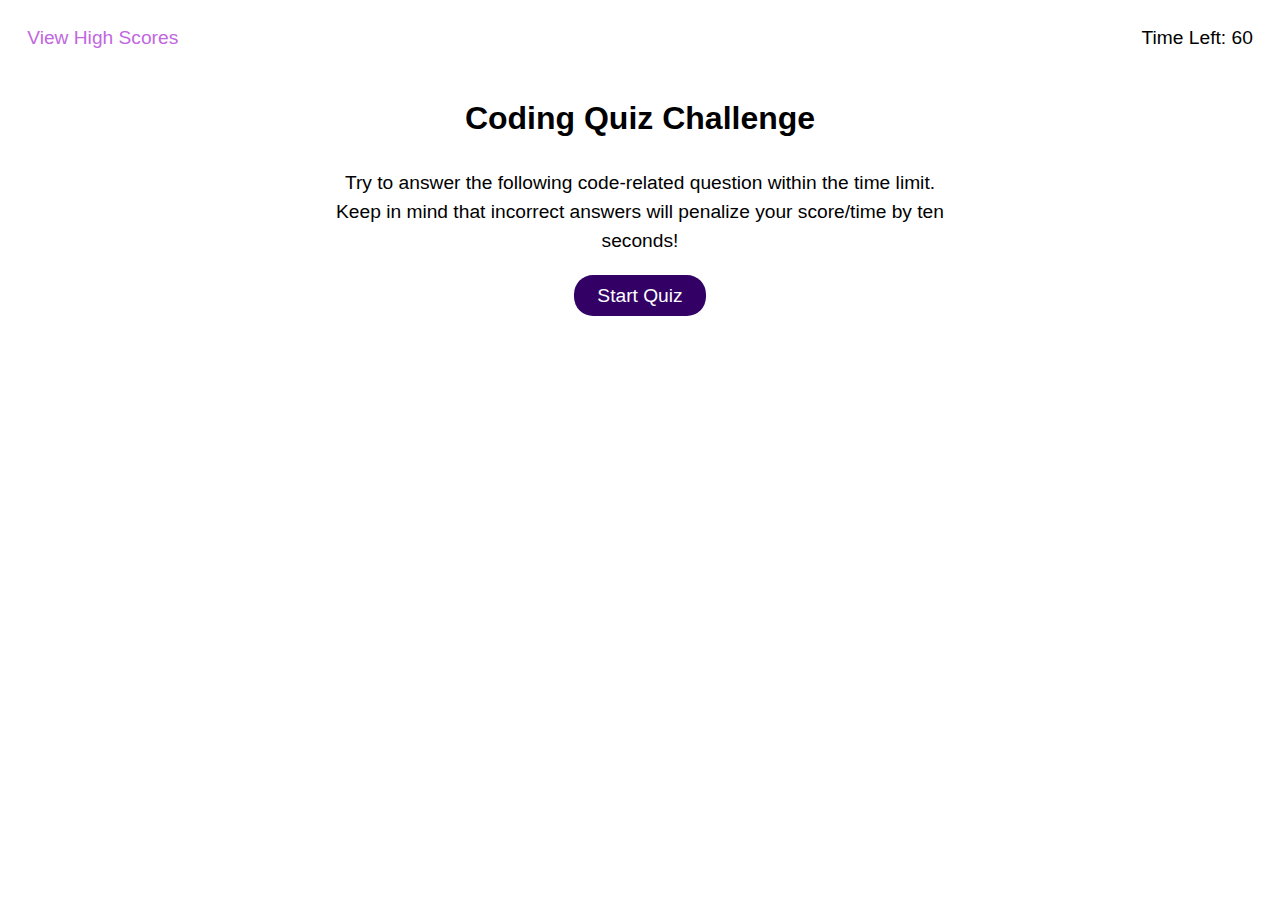
<file: index.html>
<!DOCTYPE html>
<html lang="en">
  <head>
    <meta charset="UTF-8" />
    <meta http-equiv="X-UA-Compatible" content="IE=edge" />
    <meta name="viewport" content="width=device-width, initial-scale=1.0" />
    <title>Code Quiz</title>
    <link rel="stylesheet" href="./assets/style.css" />
  </head>
  <body>
    <header>
      <a href="/scores.html" class="high-score-link">View High Scores</a>

      <p id="header-p">Time Left: <span id="timer-counter">60</span></p>
    </header>

    <main>
      <div class="welcome-container">
        <h1 class="welcome-banner centered">Coding Quiz Challenge</h1>
        <p class="welcome-text centered">
          Try to answer the following code-related question within the time
          limit. <br />
          Keep in mind that incorrect answers will penalize your score/time by
          ten seconds!
        </p>
        <button class="start-btn btn">Start Quiz</button>
      </div>

      <div class="right-or-wrong" style="display: none">
        <h3 id="anwser-feedback"></h3>
      </div>
    </main>

    <script src="./assets/script.js"></script>
  </body>
</html>
</file>
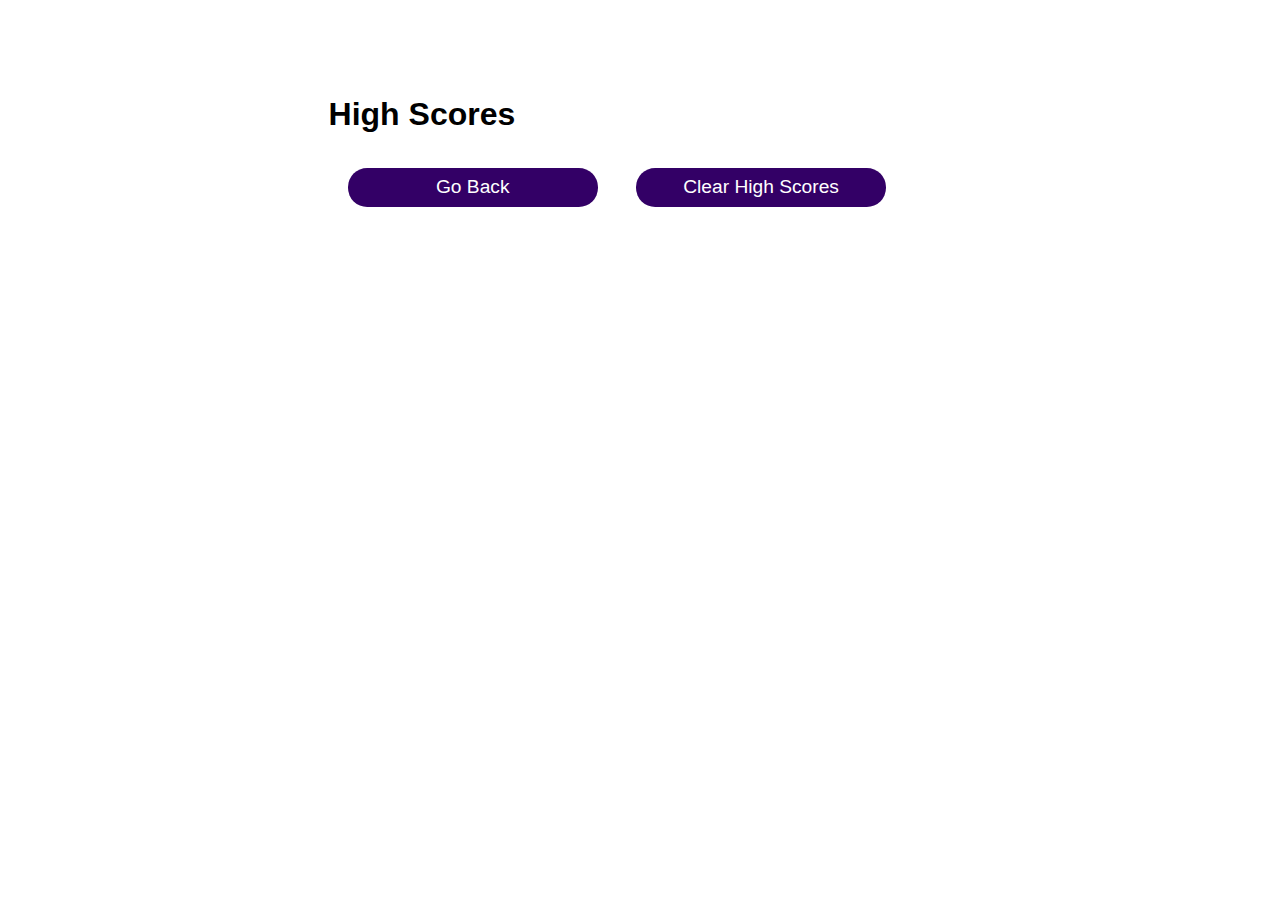
<file: scores.html>
<!DOCTYPE html>
<html lang="en">
  <head>
    <meta charset="UTF-8" />
    <meta http-equiv="X-UA-Compatible" content="IE=edge" />
    <meta name="viewport" content="width=device-width, initial-scale=1.0" />
    <link rel="stylesheet" href="./assets/style.css" />
    <title>High Score</title>
  </head>
  <body>
    <main class="high-score-container">
      <h1>High Scores</h1>
      <ul class="score-list"></ul>

      <div class="button-container">
        <a href="./index.html"
          ><button class="btn" id="go-back-btn">Go Back</button></a
        >
        <button class="btn" id="clear-score-btn">Clear High Scores</button>
      </div>
    </main>

    <script src="./assets/scorejs.js"></script>
  </body>
</html>
</file>
<file: assets/style.css>
* {
  margin: 0;
  padding: 0;
  box-sizing: border-box;
  font-family: sans-serif;
}

:root {
  --purple: #306;
  --pink: #c267e0;
}

h2 {
  display: block;
  font-size: 2em;
  margin-block-start: 0.67em;
  margin-block-end: 0.67em;
  margin-inline-start: 0px;
  margin-inline-end: 0px;
  font-weight: bold;
}

p {
  font-size: 1.2em;
}

.centered {
  text-align: center;
}

.btn {
  background-color: var(--purple);
  color: white;
  font-size: 1.2em;
  border-style: none;
  border-radius: 1em;
}

.btn:hover {
  background-color: var(--pink);
}

/* HEADER STYLE */
header {
  display: flex;
  justify-content: space-between;
  padding: 1.7em;
  margin-bottom: 1.5em;
}

.high-score-link {
  color: var(--pink);
  text-decoration: none;
  font-size: 1.2em;
}

/* WELCOME SCREEN STYLE */
.welcome-container {
  display: flex;
  flex-direction: column;
  align-items: center;
  width: 70ch;
  margin: 0 auto;
  margin-bottom: 1em;
}

.welcome-banner {
  margin-bottom: 1em;
}

.welcome-text {
  font-weight: lighter;
  line-height: 1.5;
  margin-bottom: 1em;
}

.start-btn {
  padding: 0.5em 1.2em;
  width: max-content;
}

/* QUESTIONS STYLE */
.questions {
  display: flex;
  flex-direction: column;
  width: 70ch;
  margin: 0 auto;
}

.question-banner {
  margin-bottom: 1em;
  text-align: left;
  align-self: start;
}

.q-btn {
  margin-bottom: 0.5em;
  font-weight: lighter;
  padding: 0.5em 1.2em;
  width: 100%;
  height: 70px;
  text-align: left;
}

/* Right or Wrong */

.right-or-wrong {
  display: flex;
  flex-direction: column;
  align-items: center;
  width: 70ch;
  margin: 0 auto;
  align-items: flex-start;
  border-top: 2px solid;
}

.right-or-wrong h3 {
  font-size: 2em;
  font-weight: lighter;
  padding-top: 0.25em;
  font-style: italic;
}

.rwDisplay {
  display: none;
}

/* All Done Page */

.final-score {
  text-align: left;
  font-size: 1.6em;
  font-weight: 300;
  align-self: start;
  margin-bottom: 1em;
  padding-right: 1em;
}

.user-sub {
  display: flex;
  justify-content: start;
  align-self: start;
  align-items: center;
}

.enter-initials {
  text-align: left;
  font-size: 1.6em;
  font-weight: 300;
  margin-bottom: none;
  padding-right: 1em;
}

input {
  height: 3em;
  margin-right: 1em;
  width: 20em;
}

.submit-btn {
  height: 2em;
  width: 5em;
  background-color: var(--purple);
  color: white;
  font-size: 1.2em;
  border-style: none;
  border-radius: 1em;
}

.submit.btn:hover {
  background-color: var(--pink);
}

.newContainer {
  display: flex;
  flex-direction: column;
  align-items: center;
  width: 70ch;
  margin: 0 auto;
  margin-bottom: 1em;
}

/* High Score Page */
.high-score-container {
  display: flex;
  flex-direction: column;
  align-items: flex-start;
  width: 70ch;
  margin: 6em auto 0;
  margin-bottom: 1em;
}

.high-score-container h1 {
  margin-bottom: 0.5em;
}

.button-container {
  display: flex;
  align-items: flex-start;
}

#go-back-btn,
#clear-score-btn {
  width: 250px;
  height: 2em;
  margin: 1em;
}

.score-list {
  list-style: none;
  width: 95%;
}

.score-list li {
  font-size: 1.2em;

  padding: 0.25em;
}

.score-list li:nth-child(odd) {
  background-color: #ccccff;
}
</file>
